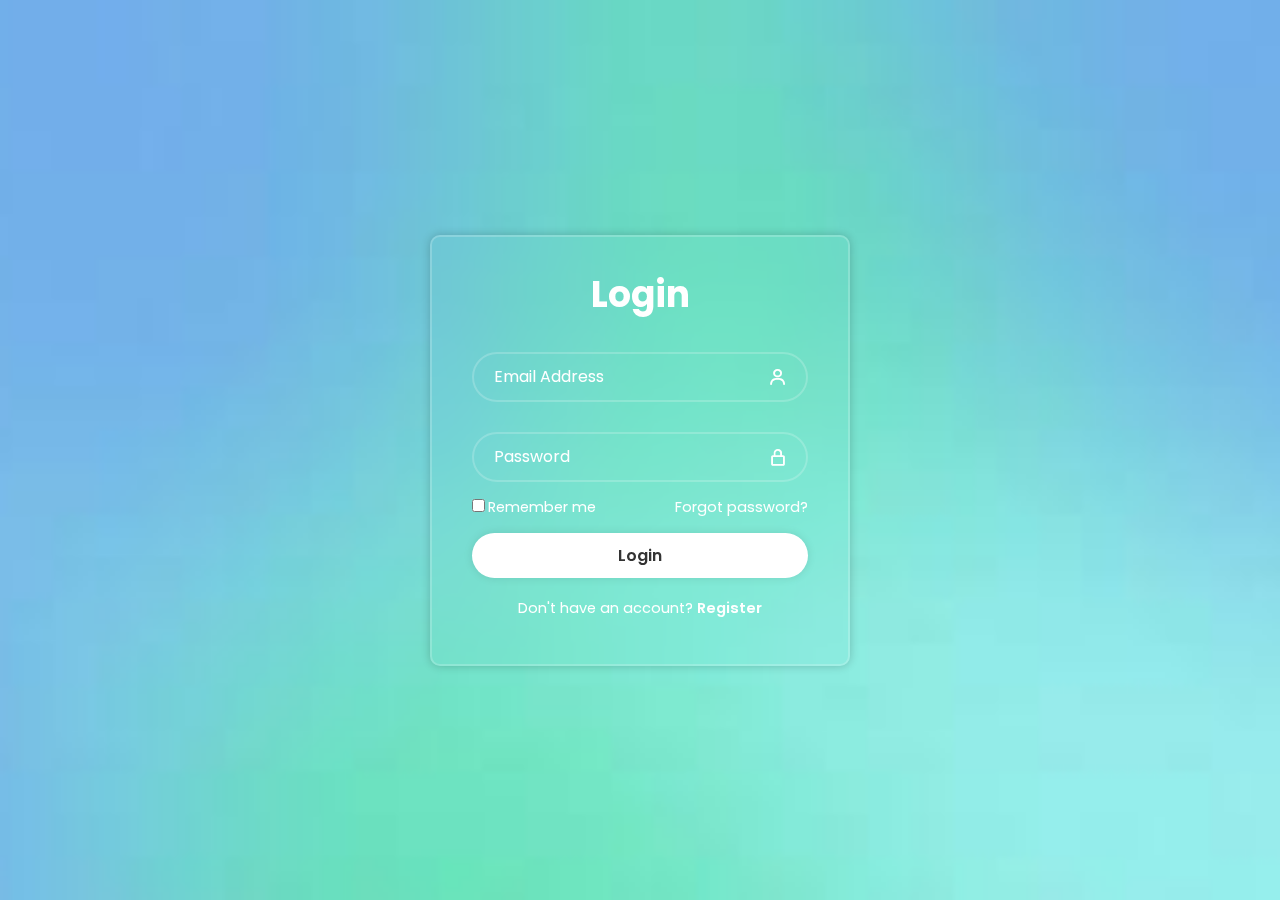
<file: index.html>
<!DOCTYPE html>
<html lang="en">
<head>
    <meta charset="UTF-8">
    <meta name="viewport" content="width=device-width, initial-scale=1.0">
    <link rel="stylesheet" href="./login.css">
    <link href='https://unpkg.com/boxicons@2.1.4/css/boxicons.min.css' rel='stylesheet'>
    <title>Login</title>
</head>
<body>
    <section class="wrapper">
        <form>
            <h1>Login</h1>
            <div class="input-box">
                <input type="text" id="username" placeholder="Email Address" required>
                <i class='bx bx-user'></i>
            </div>
            <div class="input-box">
                <input type="password" id="password" placeholder="Password" required>
                <i class='bx bx-lock-alt'></i>
            </div>

            <div class="remember-forgot">
                <label><input type="checkbox">Remember me</label>
                <a href="#">Forgot password?</a>
            </div>

            <button type="submit" class="btn">Login</button>

            <div class="register-link">
                <p>Don't have an account? <a href="./register.html">Register</a></p>
            </div>
        </form>
    </section>
    <script src="./login.js"></script>
</body>
</html>
</file>
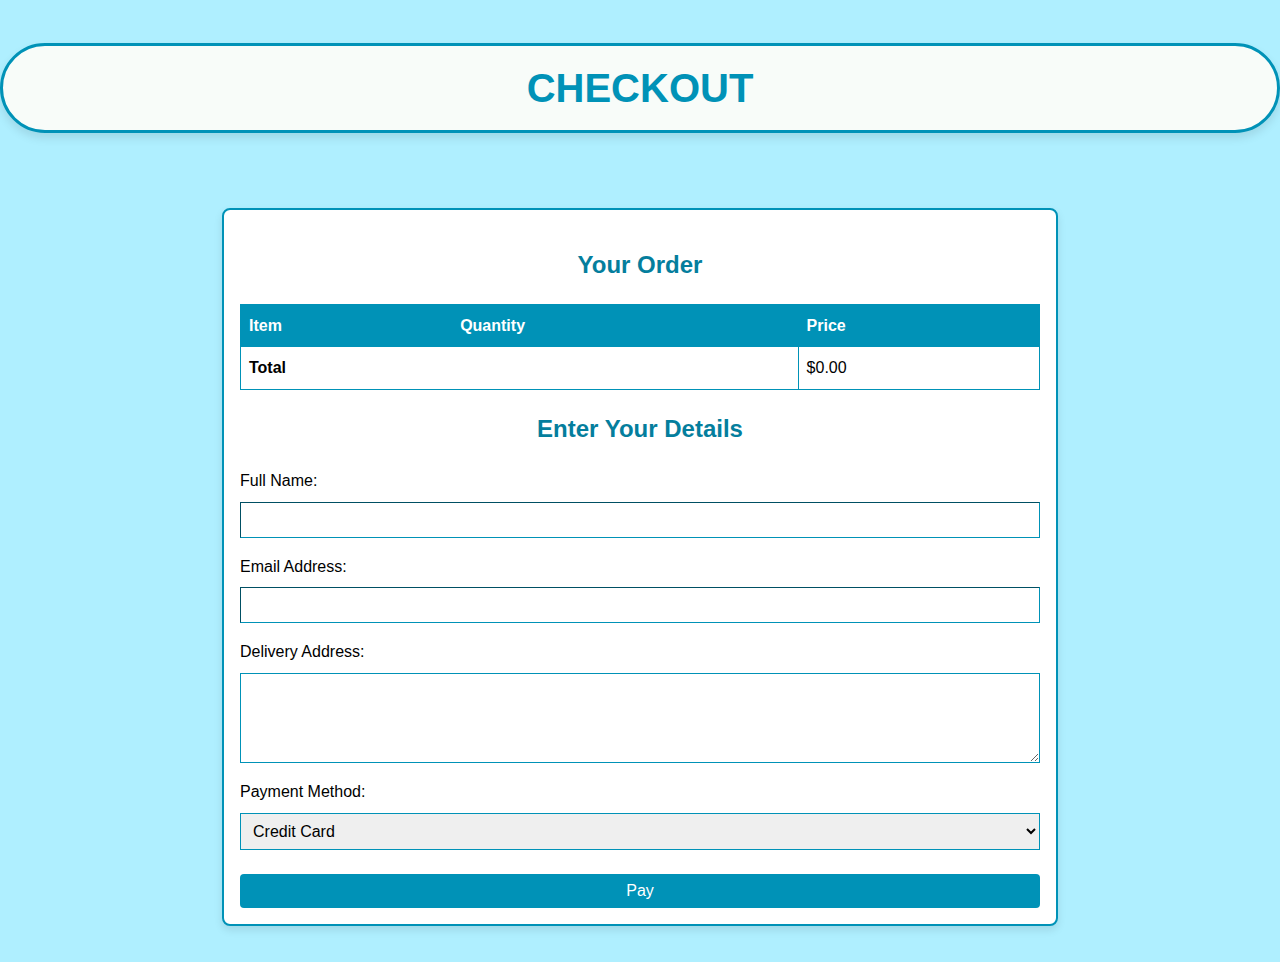
<file: checkout.html>
<!DOCTYPE html>
<html lang="en">
<head>
    <meta charset="UTF-8">
    <meta name="viewport" content="width=device-width, initial-scale=1.0">
    <title>Checkout</title>
    <link rel="stylesheet" href="checkout.css">
    <link rel="manifest" href="/manifest.json">

    <script defer src="checkout.js"></script>
</head>
<body>
    <header>
        <h1>Checkout</h1>
    </header>
    <main>
        <!-- Order Summary -->
        <section id="order-summary">
            <h2>Your Order</h2>
            <table id="summaryTable">
                <thead>
                    <tr>
                        <th>Item</th>
                        <th>Quantity</th>
                        <th>Price</th>
                    </tr>
                </thead>
                <tbody id="orderDetails">
                    <!-- Order items will be dynamically inserted here -->
                </tbody>
                <tfoot>
                    <tr>
                        <td colspan="2"><strong>Total</strong></td>
                        <td id="summaryTotal">$0.00</td>
                    </tr>
                </tfoot>
            </table>
        </section>

        <!-- Personal Details Form -->
        <section id="personal-details">
            <h2>Enter Your Details</h2>
            <form id="checkoutForm">
                <label>
                    Full Name:
                    <input type="text" id="fullName" required>
                </label>
                <label>
                    Email Address:
                    <input type="email" id="email" required>
                </label>
                <label>
                    Delivery Address:
                    <textarea id="address" rows="4" required></textarea>
                </label>
                <label>
                    Payment Method:
                    <select id="paymentMethod" required>
                        <option value="credit-card">Credit Card</option>
                        <option value="paypal">PayPal</option>
                        <option value="cash-on-delivery">Cash on Delivery</option>
                    </select>
                </label>
                <button type="button" id="payButton">Pay</button>
            </form>
        </section>
    </main>
</body>
</html>
</file>
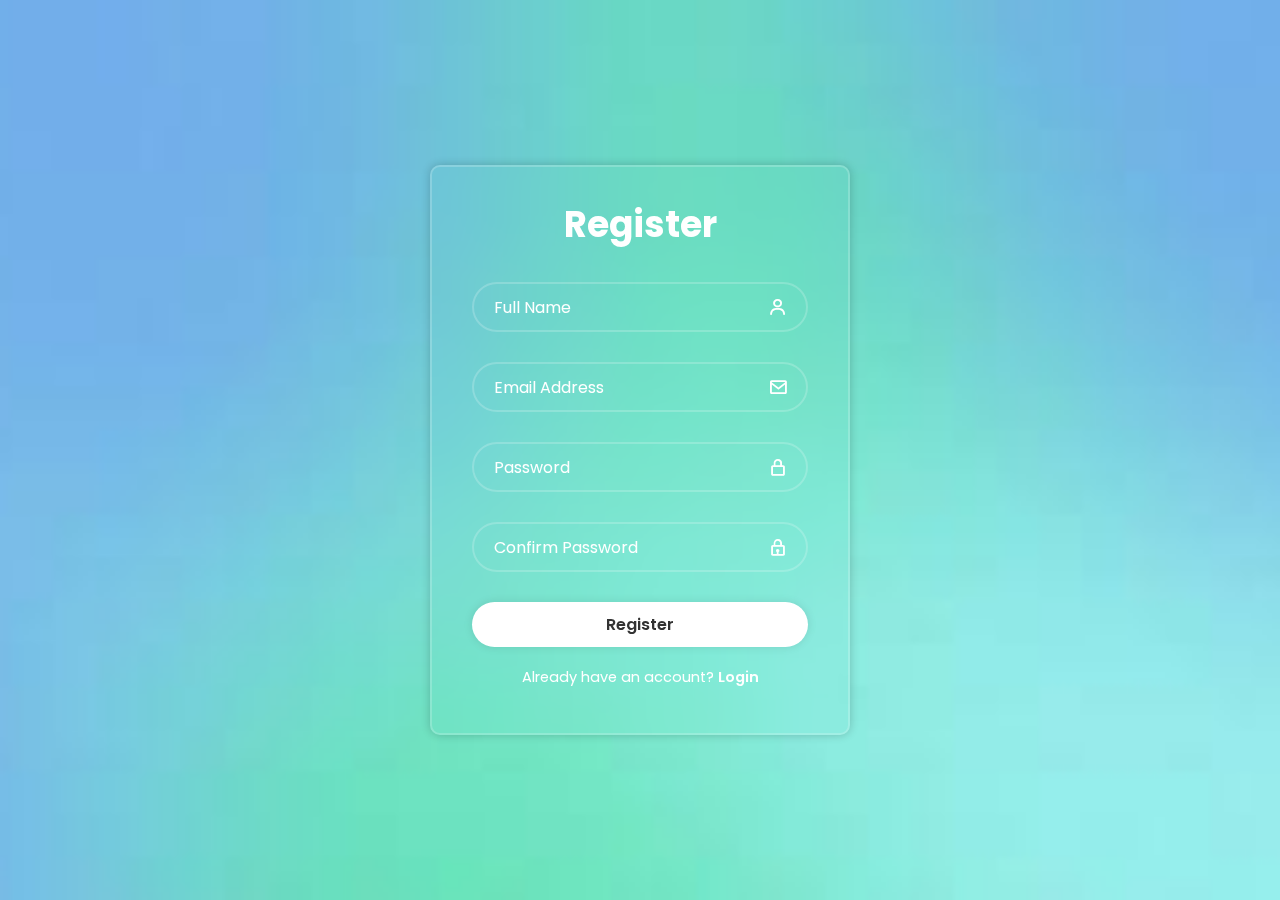
<file: register.html>
<!DOCTYPE html>
<html lang="en">
<head>
    <meta charset="UTF-8">
    <meta name="viewport" content="width=device-width, initial-scale=1.0">
    <link rel="stylesheet" href="./login.css">
    <link href='https://unpkg.com/boxicons@2.1.4/css/boxicons.min.css' rel='stylesheet'>
    <title>Register</title>
</head>
<body>
    <section class="wrapper">
        <form>
            <h1>Register</h1>
            <div class="input-box">
                <input type="text" placeholder="Full Name" required>
                <i class='bx bx-user'></i>
            </div>
            <div class="input-box">
                <input type="email" placeholder="Email Address" required>
                <i class='bx bx-envelope'></i>
            </div>
            <div class="input-box">
                <input type="password" placeholder="Password" required>
                <i class='bx bx-lock-alt'></i>
            </div>
            <div class="input-box">
                <input type="password" placeholder="Confirm Password" required>
                <i class='bx bx-lock'></i>
            </div>

            <button type="submit" class="btn">Register</button>

            <div class="register-link">
                <p>Already have an account? <a href="./index.html">Login</a></p>
            </div>
        </form>
    </section>
    <script src="./login.js"></script>
</body>
</html>
</file>
<file: login.css>
@import url("https://fonts.googleapis.com/css2?family=Poppins:ital,wght@0,100;0,200;0,300;0,400;0,500;0,600;0,700;0,800;0,900;1,100;1,200;1,300;1,400;1,500;1,600;1,700;1,800;1,900&display=swap");

* {
    margin: 0;
    padding: 0;
    box-sizing: border-box;
    font-family: "Poppins", sans-serif;
}

body {
    display: flex;
    justify-content: center;
    align-items: center;
    min-height: 100vh;
    background: url('../Images/login-back.jpg') no-repeat;
    background-size: cover;
    background-position: center;
    
}

.wrapper {
    width: 420px;
    background: transparent;
    border: 2px solid rgba(255, 255, 255, .2);
    backdrop-filter: blur(20px);
    box-shadow: 0 0 10px rgba(0, 0, 0, .2);
    color: #fff;
    border-radius: 10px;
    padding: 30px 40px;
}

.wrapper h1 {
    font-size: 36px;
    text-align: center;
}

.wrapper .input-box {
    position: relative;
    width: 100%;
    height: 50px;
    margin: 30px 0;
}

.input-box input {
    width: 100%;
    height: 100%;
    background: transparent;
    border: none;
    outline: none;
    border: 2px solid rgba(255, 255, 255, .2);
    border-radius: 40px;
    font-size: 16px;
    color: #fff;
    padding: 20px 45px 20px 20px;
}

.input-box input::placeholder {
    color: #fff;
}

.input-box i {
    position: absolute;
    right: 20px;
    top: 50%;
    transform: translateY(-50%);
    font-size: 20px;
}

.wrapper .remember-forgot {
    display: flex;
    justify-content: space-between;
    font-size: 14.5px;
    margin: -15px 0 15px;
}

.remember-forgot label input {
    accent-color: #fff;
    margin-right: 3px;
}

.remember-forgot a {
    color: #fff;
    text-decoration: none;
}

.remember-forgot a:hover {
    text-decoration: underline;
}

.wrapper .btn {
    width: 100%;
    height: 45px;
    background: #fff;
    border: none;
    outline: none;
    border-radius: 40px;
    box-shadow: 0 0 10px rgba(0, 0, 0, .1);
    cursor: pointer;
    font-size: 16px;
    color: #333;
    font-weight: 600;
}

.wrapper .register-link {
    font-size: 14.5px;
    text-align: center;
    margin: 20px 0 15px;
}

.register-link p a {
    color: #fff;
    text-decoration: none;
    font-weight: 600;
}

.register-link p a:hover {
    text-decoration: underline;
}
</file>
<file: checkout.css>
body {
    font-family: Arial, sans-serif;
    line-height: 1.6;
    margin: 0;
    padding: 0;
    background-color: #afefff;
}

header {
    color: white;
    padding: 1rem 0;
    text-align: center;
}

main {
    border: 2px solid #0092b7;
    max-width: 800px;
    margin: 2rem auto;
    padding: 1rem;
    background: #fff;
    border-radius: 8px;
    box-shadow: 0 4px 8px rgba(0, 0, 0, 0.1);
}

h1 {
    font-size: 2.5rem;
    color: #0092b7;
    text-transform: uppercase;
    padding: 10px 20px;
    border: 3px solid #0092b7   ;
    border-radius: 50px;
    background-color: #f8fcf9;
    box-shadow: 0 5px 10px rgba(0, 0, 0, 0.1);
}

h2 {
    color: #047e9d;
    text-align: center;
}

#summaryTable {
    width: 100%;
    border-collapse: collapse;
    margin: 1rem 0;
}

#summaryTable th, #summaryTable td {
    border: 1px solid #0092b7;
    padding: 8px;
    text-align: left;
}

#summaryTable th {
    background-color: #0092b7;
    color: white;
}

#checkoutForm {
    display: flex;
    flex-direction: column;
    gap: 1rem;
}

label {
    display: flex;
    flex-direction: column;
}

textarea, input, select, button {
    padding: 0.5rem;
    font-size: 1rem;
    margin-top: 0.5rem;
    border-color: #0092b7;
    border-width: 0.5px;
}

button {
    background-color: #0092b7;
    color: white;
    border: none;
    border-radius: 4px;
    cursor: pointer;
}

button:hover {
    background-color: #00afdb;
}
</file>
